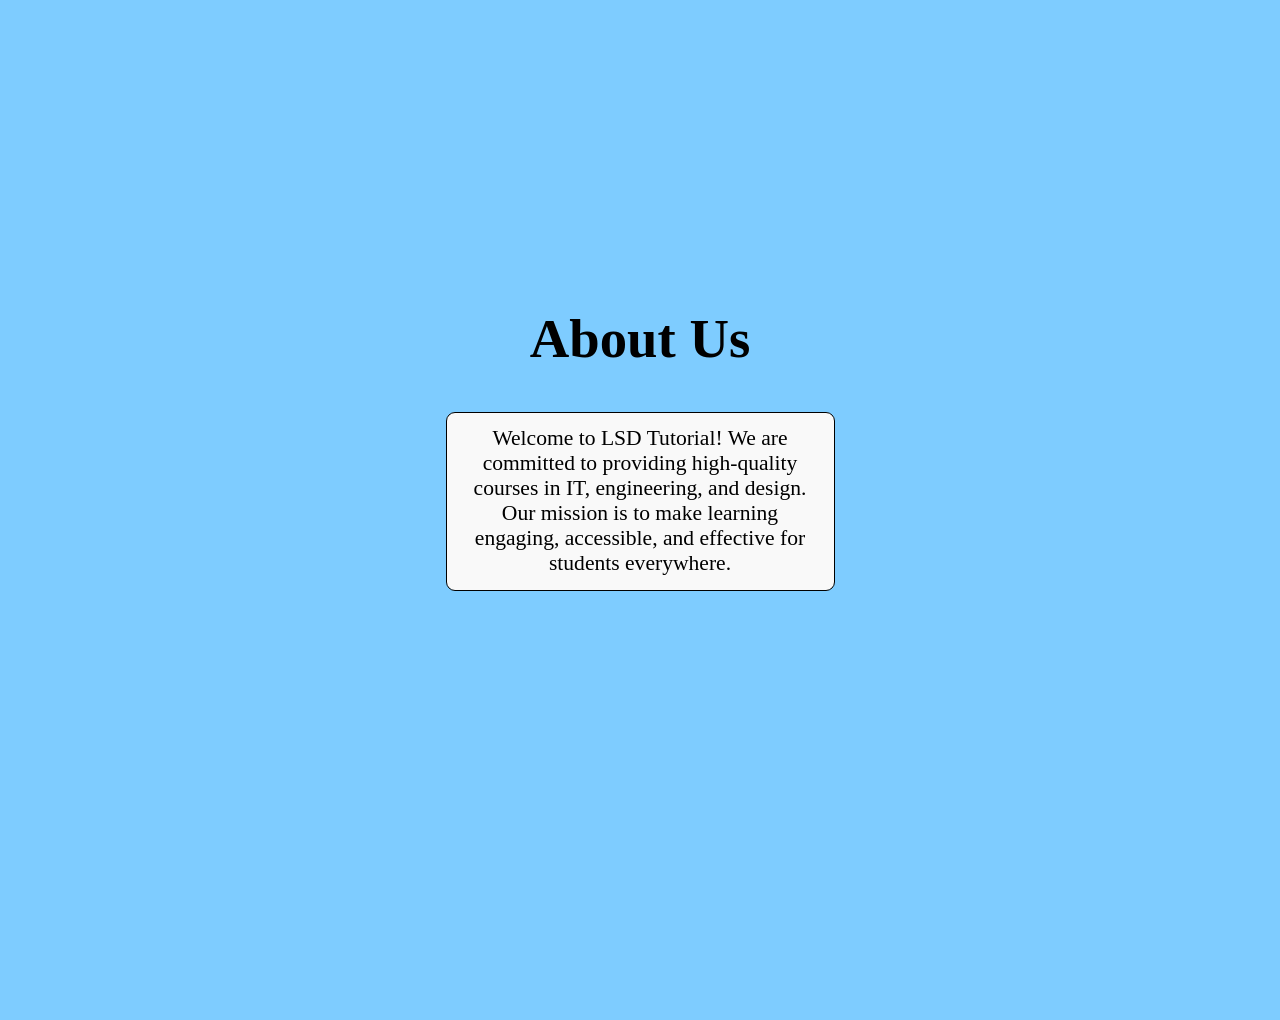
<file: about.html>
<!DOCTYPE html>
<html lang="en">
<head>
     <meta charset="UTF-8">
    <meta name="viewport" content="width=device-width, initial-scale=1.0">
    <title>Services</title>
    <link rel="stylesheet" href="style.css">
</head>
<body id="services-page">
            <h1 class="h-primary center">About Us</h1>
    <section id="services">

        <div class="services-container">
           
    <div class="box">
        <p class="center">Welcome to LSD Tutorial! We are committed to providing high‑quality courses in IT, engineering, and design. Our mission is to make learning engaging, accessible, and effective for students everywhere.</p>
    </div>
</div>
    </section>

</body>
</html>
</file>
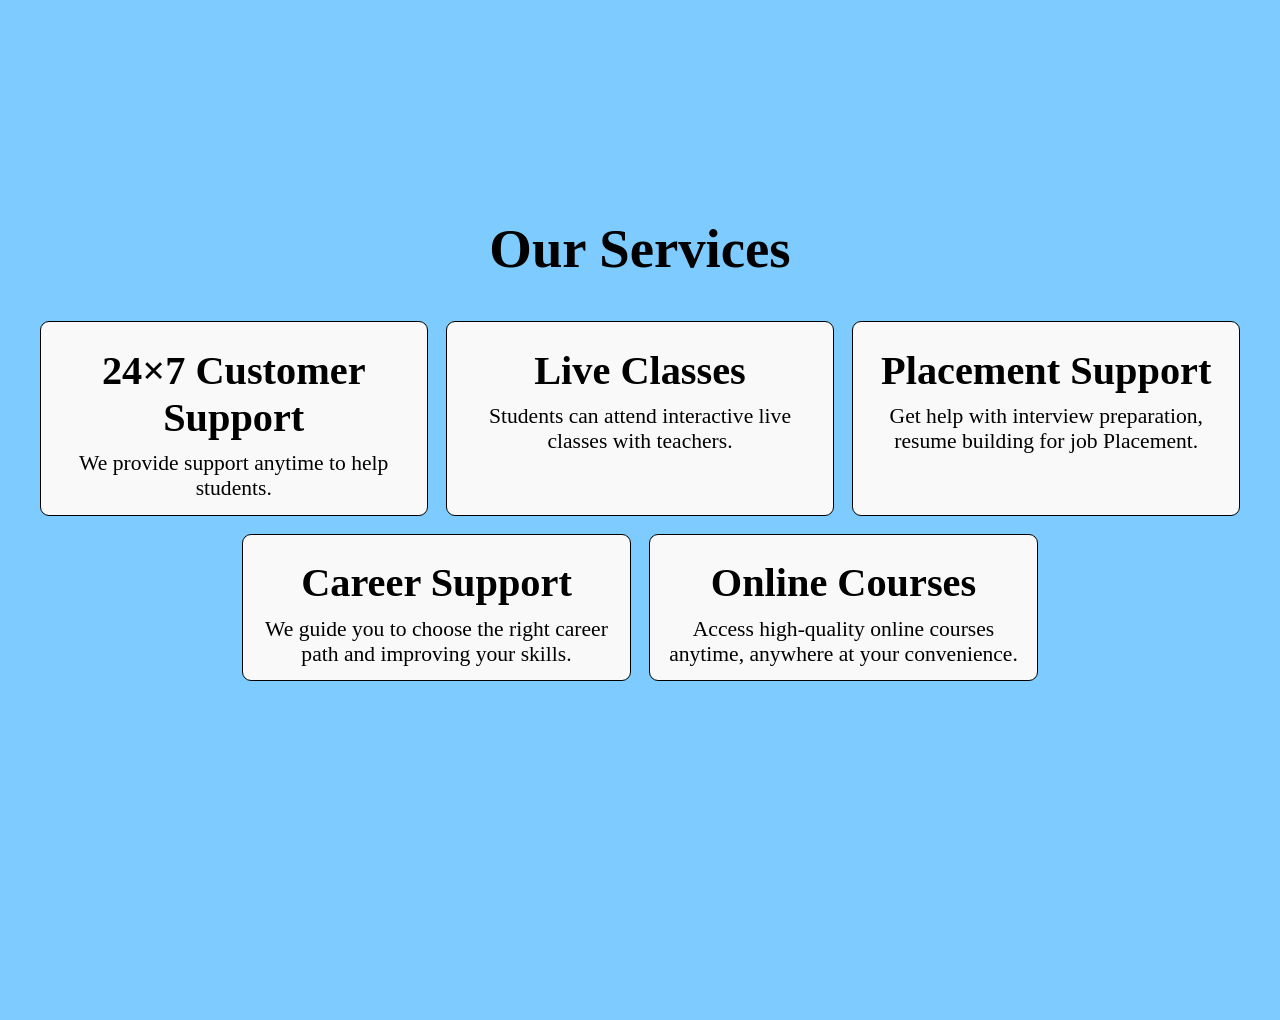
<file: services.html>
<!DOCTYPE html>
<html lang="en">
<head>
     <meta charset="UTF-8">
    <meta name="viewport" content="width=device-width, initial-scale=1.0">
    <title>Services</title>
    <link rel="stylesheet" href="style.css">
</head>
<body id="services-page">
            <h1 class="h-primary center">Our Services</h1>
    <section id="services">

        <div class="services-container">
           
    <div class="box">
        <h2 class="h-secondary center">24×7 Customer Support</h2>
        <p class="center">We provide support anytime to help students.
        </p>
    </div>

    <div class="box">
        <h2 class="h-secondary center">Live Classes</h2>
        <p class="center">Students can attend  interactive live classes with teachers.
        </p>
    </div>

    <div class="box">
        <h2 class="h-secondary center">Placement Support</h2>
        <p class="center">Get help with interview preparation, resume building for job Placement.
        </p>
    </div>

    <div class="box">
       <h2 class="h-secondary center">Career Support</h2>
        <p class="center">We guide you to choose the right career path and improving your skills.
        </p>
    </div>
<div class="box">
       <h2 class="h-secondary center">Online Courses</h2>
        <p class="center">Access high-quality online courses anytime, anywhere at your convenience.
        </p>
    </div>
    </div>
    </section>

</body>
</html>
</file>
<file: style.css>
* {
    margin: 0;
    padding: 0;
}
:root {
    --navbar-height: 59px;
}

/* Navbar */
#navbar {
    display: flex;
    align-items: center;
    position: relative;
    top: 0;
}
#logo {
    margin: 10px 34px;
}
#logo img {
    margin: 5px 7px;
    height: 59px;
}
#navbar ul {
    display: flex;
    font-family: 'Times New Roman', Times, serif;
}
#navbar::before {
    content: "";
    background-color: black;
    position: absolute;
    top: 0;
    left: 0;
    height: 100%;
    width: 100%;
    z-index: -1;
    opacity: .9;
}
#navbar ul li {
    list-style: none;
    font-size: 1.3rem;
}
#navbar ul li a {
    color: azure;
    display: block;
    padding: 3px 22px;
    border-radius: 20px;
    text-decoration: none;
}
#navbar ul li a:hover {
    color: black;
    background-color: azure;
}

/* Home Section */
#home {
    display: flex;
    flex-direction: column;
    padding: 10px;
    height: 578px;
    justify-content: center;
    align-items: center;
}
#home::before {
    content: "";
    background: url(Backgroundimage.jpg) no-repeat center center/cover;
    position: absolute;
    top: 0;
    left: 0;
    height: 642px;
    width: 100%;
    z-index: -1;
    opacity: .89;
}
#home h1 {
    color: azure;
    text-align: center;
    font-family: Georgia, 'Times New Roman', Times, serif;
}
#home p {
    font-size: 1.5rem;
    color: azure;
    text-align: center;
    font-family: Arial, Helvetica, sans-serif;
}

/* Body */
body {
    zoom: 90%;
    margin: 0 auto;
    overflow-x: hidden; /* Prevent horizontal scroll */
}
.container {
    width: 100%;
    box-sizing: border-box;
}

/* Headings & Buttons */
.h-primary {
    font-size: 3.8rem;
    padding: 12px;
}
.h-secondary {
    font-size: 2.8rem;
    padding: 12px;
}
.center {
    text-align: center;
}
.btn {
    padding: 6px 20px;
    border: 2px solid white;
    background-color: green;
    color: white;
    margin: 20px;
    font-size: 1.5rem;
    border-radius: 10px;
    cursor: pointer;
    transition: background-color 0.3s, border-color 0.3s;
}
.btn:hover {
    background-color: darkgreen;
    border-color: darkgreen;
}

/* Services Section */
#services {
    margin: 34px;
    display: flex;
    flex-wrap: wrap;
    justify-content: center;
    gap: 20px;
}
#services .box {
    flex: 1 1 300px;
    max-width: 400px;
    padding: 15px;
    border: 2px solid black;
    border-radius: 10px;
    background: #f9f9f9;
    transition: transform 0.3s;
}
#services .box:hover {
    transform: scale(1.05);
}
#services .box img {
    width: 100%;
    height: 260px;   /* fixed height for all images */
    object-fit: cover; /* ensures image fills the box without distortion */
    display: block;
    margin: 0 auto;
    border-radius: 8px; /* optional: rounded corners for a cleaner look */
}

#services .box p {
    font-family: 'Times New Roman', Times, serif;
}

/* Clients Section */
#client-section {
    height: 200px;
}
#client-section::before {
    content: "";
    position: absolute;
    background: url(image15.jpg) no-repeat center center/cover;
    width: 100%;
    height: 50%;
    z-index: -1;
    opacity: 0.7;
}
.clients-item {
    padding: 35px;
}
#clients {
    display: flex;
    justify-content: center;
    align-items: center;
}
#clients img {
    height: 120px;
}

/* Contact Section */
#contact {
    position: relative;
    padding: 40px 0;
}
#contact::before {
    content: "";
    position: absolute;
    width: 100%;
    height: 100%;
    z-index: -1;
    opacity: 0.7;
    background: url(image16.jpg) no-repeat center center/cover;
}
#contact form {
    width: 40%;
    margin: 0 auto;
    background: rgba(255, 255, 255, 0.9);
    padding: 20px;
    border-radius: 10px;
    box-shadow: 0 0 10px rgba(0,0,0,0.3);
}
#contact label {
    font-size: 1.3rem;
    font-family: 'Franklin Gothic Medium', 'Arial Narrow', Arial, sans-serif;
}
#contact input,
#contact textarea {
    width: 100%;
    padding: 0.5rem;
    border-radius: 9px;
    font-size: 1.1rem;
    margin-bottom: 15px;
    border: 1px solid #ccc;
    transition: border-color 0.3s;
}
#contact input:focus,
#contact textarea:focus {
    border-color: green;
    outline: none;
}

/* Footer */
footer {
    background: rgb(16, 54, 89);
    color: azure;
    padding: 9px 20px;
    text-align: center;
}

/* Utility */
.justify {
    text-align: justify;
    line-height: 1.6;
    padding: 0 10px;
}

#services-page {
    background: rgb(126, 204, 255);
    display: flex;
    flex-direction: column;
    padding: 10px;
    height: 1000px;
    justify-content: center;
    align-items: center;
    font-size: 1.5rem;
}
.services-container {
  display: flex;              /* places boxes in a row */
  flex-direction: row;        /* ensures horizontal alignment */
  justify-content: center;    /* centers them across the page */
  gap: 20px;                  /* spacing between boxes */
  flex-wrap: wrap;            /* allows wrapping to next line if screen is small */
}

.box {
  flex: 1 1 250px;            /* responsive width for each box */
  background: #ffffff;
  border: 1px solid #ddd;
  border-radius: 10px;
  padding: 20px;
  text-align: center;
}
</file>
